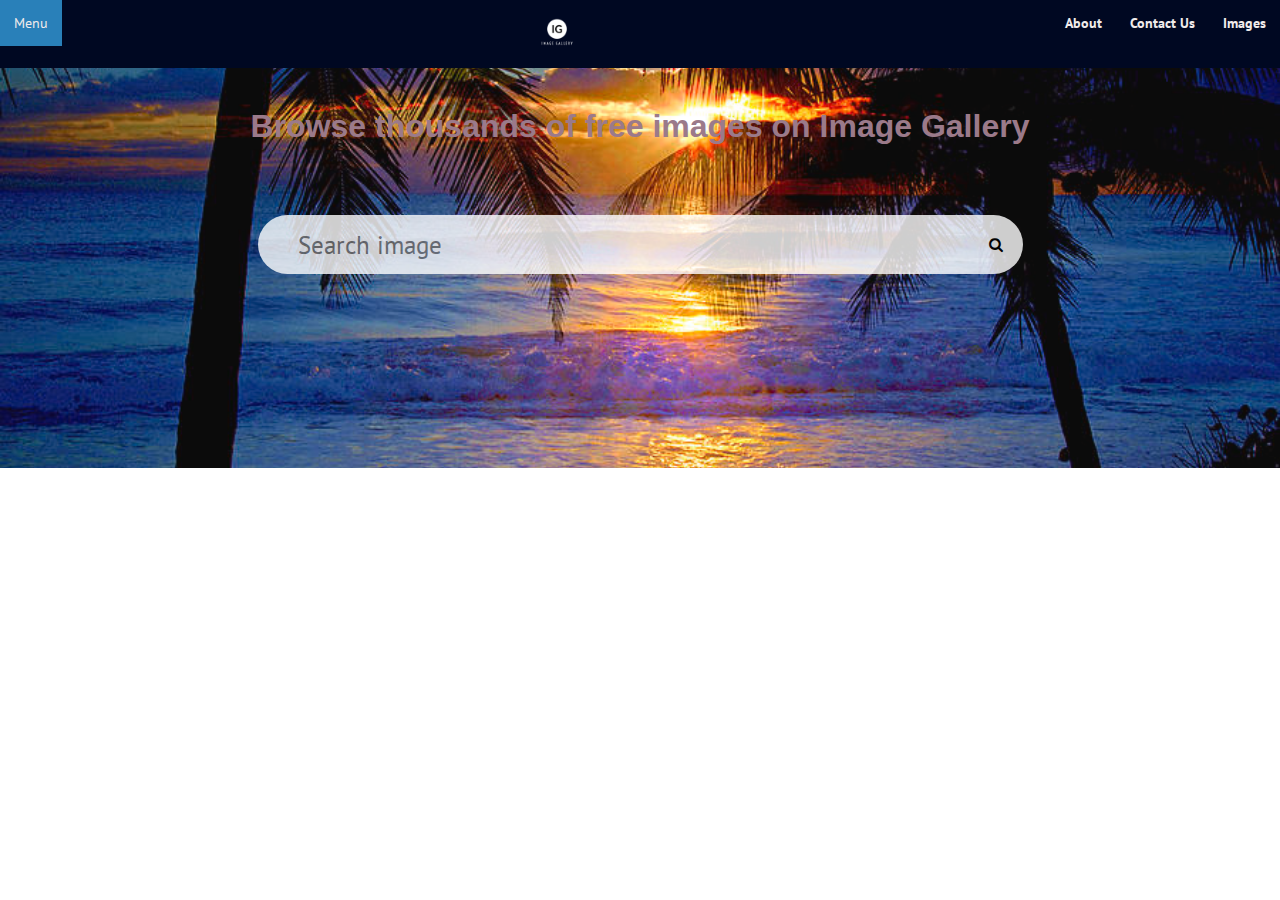
<file: index.html>
<!DOCTYPE html>
<html lang="en">

<head>
    <meta charset="UTF-8">
    <meta http-equiv="X-UA-Compatible" content="IE=edge">
    <meta name="viewport" content="width=device-width, initial-scale=1.0">
    <link href="https://fonts.googleapis.com/css2?family=PT+Sans&display=swap" rel="stylesheet">

    <link rel="stylesheet" href="https://cdnjs.cloudflare.com/ajax/libs/font-awesome/4.7.0/css/font-awesome.min.css">
    <link rel="stylesheet" type="text/css" href="/css/style.css">
    <title>Free Images gallery</title>
</head>

<body>
    <nav class="navigation" id="nav_bar">
        <div class="dropdown">
            <button onclick="myFucntion()" class="drop_btn">Menu</button>
            <div id="items" class="dropdown-content">
                <a href="#">Company</a>
                <a href="#">Blog</a>
                <a href="#">Services</a>
                <a href="#">Product</a>
            </div>
        </div>
        <!-- tagline -->
        <span class="tag_line">
            <img src="/img/logo/image gallery-logos_white.png" alt="" srcset="">
        </span>

        <ul class='_menu'>
            <li><a href="about.html">About</a></li>
            <li><a href="#">Contact Us</a></li>
            <li><a href="/image.html" target="iframe_a">Images</a></li>
        </ul>
    </nav>
    <!-- header section -->
    <div class="header">
        <h1>Browse thousands of free images on Image Gallery</h1>
        <!-- search bar -->
        <form class="search_bar" action="/index.html">
            <input type="text" placeholder="Search image" name="search">
            <button class="search_btn" type="submit">
                <i class="fa fa-search"></i></button>
        </form>
    </div>
    <script src="js/script.js"></script>

  <section class="section">
   <iframe id="frame" srcframeborder="0" name="iframe_a">
   </iframe>
   </section>
</body>

</html>
</file>
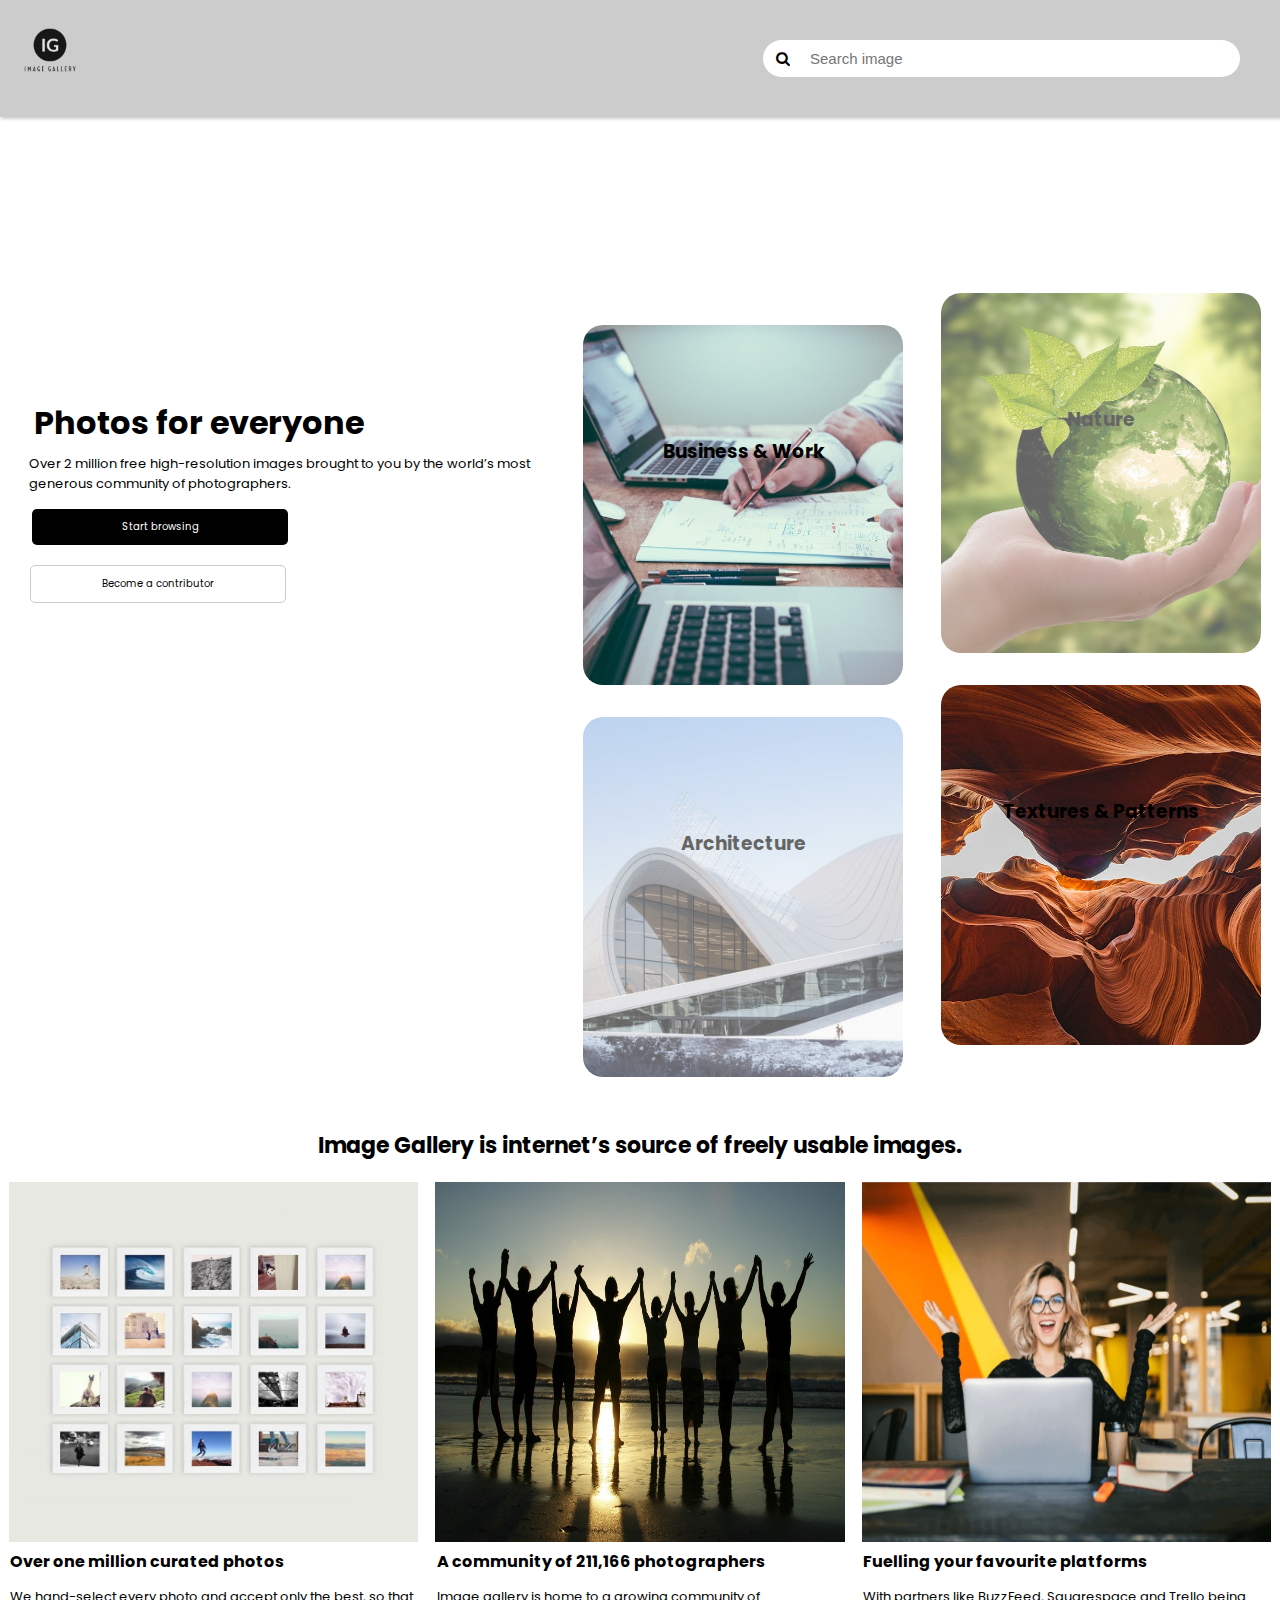
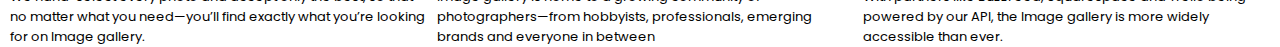
<file: about.html>
<!DOCTYPE html>
<html lang="en">

<head>
    <meta charset="UTF-8">
    <meta http-equiv="X-UA-Compatible" content="IE=edge">
    <meta name="viewport" content="width=device-width, initial-scale=1.0">
    <link href="https://fonts.googleapis.com/css2?family=PT+Sans&display=swap" rel="stylesheet">
    <link rel="stylesheet" href="https://cdnjs.cloudflare.com/ajax/libs/font-awesome/4.7.0/css/font-awesome.min.css">
    <link rel="stylesheet" href="/css/about_style.css">
    <link href="https://fonts.googleapis.com/css2?family=Poppins:wght@100&display=swap" rel="stylesheet">
    <link rel="preconnect" href="https://fonts.googleapis.com">
    <link rel="preconnect" href="https://fonts.gstatic.com" crossorigin>


    <link href="https://fonts.googleapis.com/css2?family=Poppins:wght@400&display=swap" rel="stylesheet">
    <title>About:Free Images gallery</title>
</head>

<body>
    <nav id="nav">
        <div id="logo" class="nav_bar">
            <a href="/index.html">
                <img src="/img/logo/image gallery-logos_transparent.png" alt="log">
            </a>
        </div>
        <div class="nav_bar">
            <form action="/index.html">
                <button class="search_btn" type="submit">
                    <i class="fa fa-search"></i></button>
                <input type="text" placeholder="Search image" name="search">
            </form>
        </div>
    </nav>
    <div class="section">
        <div id = "about" class="details">
            <div>
                
                <h1>Photos for everyone</h1>
             <p>
                    Over 2 million free high-resolution images brought to you by the world’s most generous community of
                    photographers.
                </p>
                <button class="btn1">Start browsing</button>
                <button class="btn2">Become a contributor</button>
            </div> 
        </div>

        <div class="details" id="img_details">
            <div id="business" class="items">
                <h3>Business & Work</h3>
            </div>
            <div id="nature" class="items">
                <h3>Nature</h3>
            </div>
            <div id="architecture" class="items">
                <h3>Architecture</h3>
            </div>
            <div id="textures" class="items">
                <h3>Textures & Patterns</h3>
            </div>
        </div>
    </div>


    <div class="content"> 
      <h1> 
        Image Gallery is internet’s source of freely usable images.
      </h1>
      <div id="image_box">
       <div>
           <img src="/img/about/img_5.jpg" alt="">
           <h4>Over one million curated photos</h4>
            <p>We hand-select every photo and accept only the best, so that no matter what you need—you’ll find exactly what you’re looking for on Image gallery.</p>
       </div>

       <div>
           <img src="/img/about/img_6.jpg" alt="">
           <h4>A community of 211,166 photographers</h4>
           <p>Image gallery is home to a growing community of photographers—from hobbyists, professionals, emerging brands and everyone in between</p>
       </div>

       <div>
           <img src="/img/about/img_7.jpg" alt="">
           <h4>Fuelling your favourite platforms</h4>
           <p>With partners like BuzzFeed, Squarespace and Trello being powered by our API, the Image gallery is more widely accessible than ever.</p>
       </div>
      </div>
    </div> 



</body>

</html>
</file>
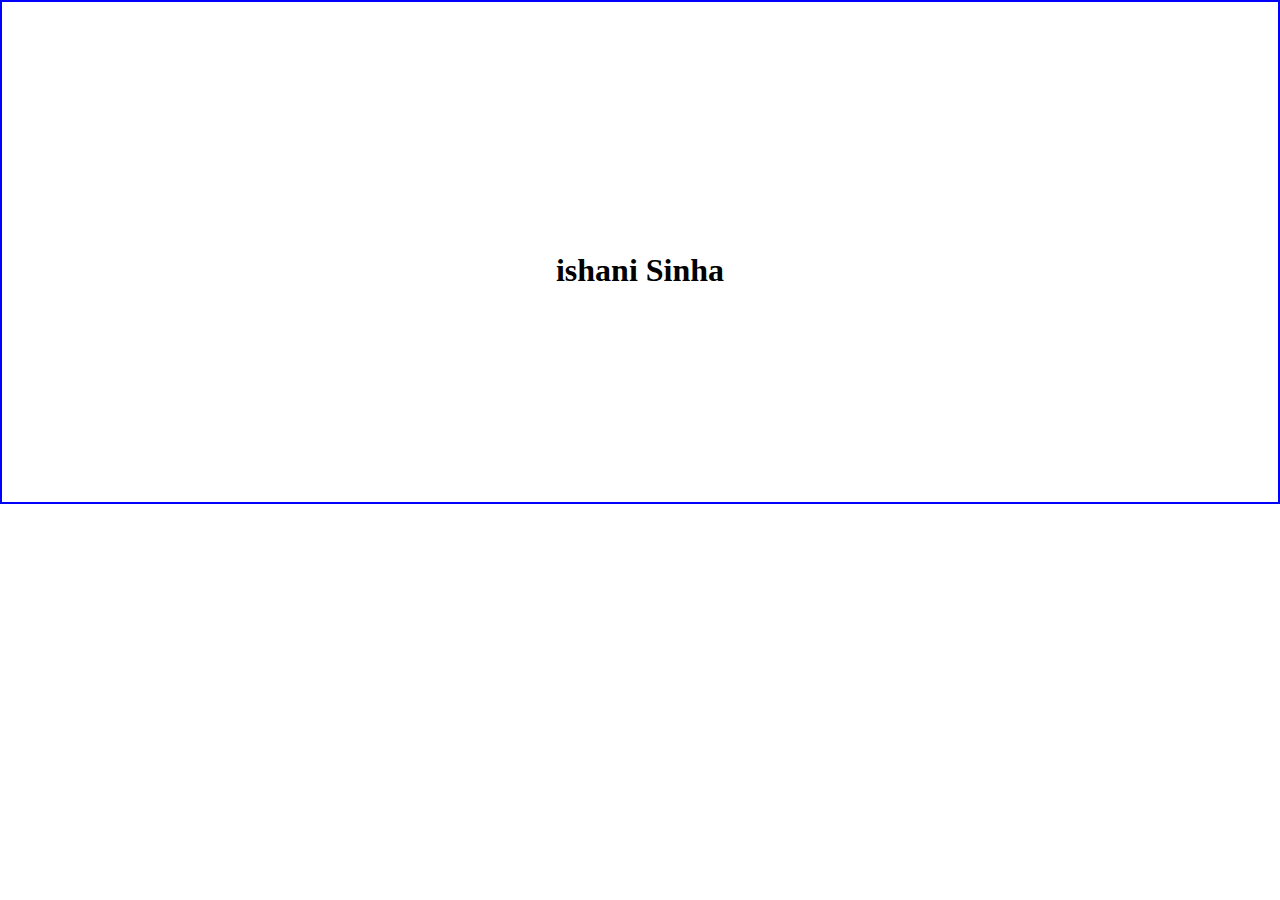
<file: contact.html>
<!DOCTYPE html>
<html lang="en">
<head>
    <meta charset="UTF-8">
    <meta http-equiv="X-UA-Compatible" content="IE=edge">
    <meta name="viewport" content="width=device-width, initial-scale=1.0">
    <link rel="stylesheet" href="./css/c-style.css">
    <title>Document</title>
</head>
<body>
    <div class="container">
       <h1>ishani Sinha</h1>
    </div>

</body>
</html>
</file>
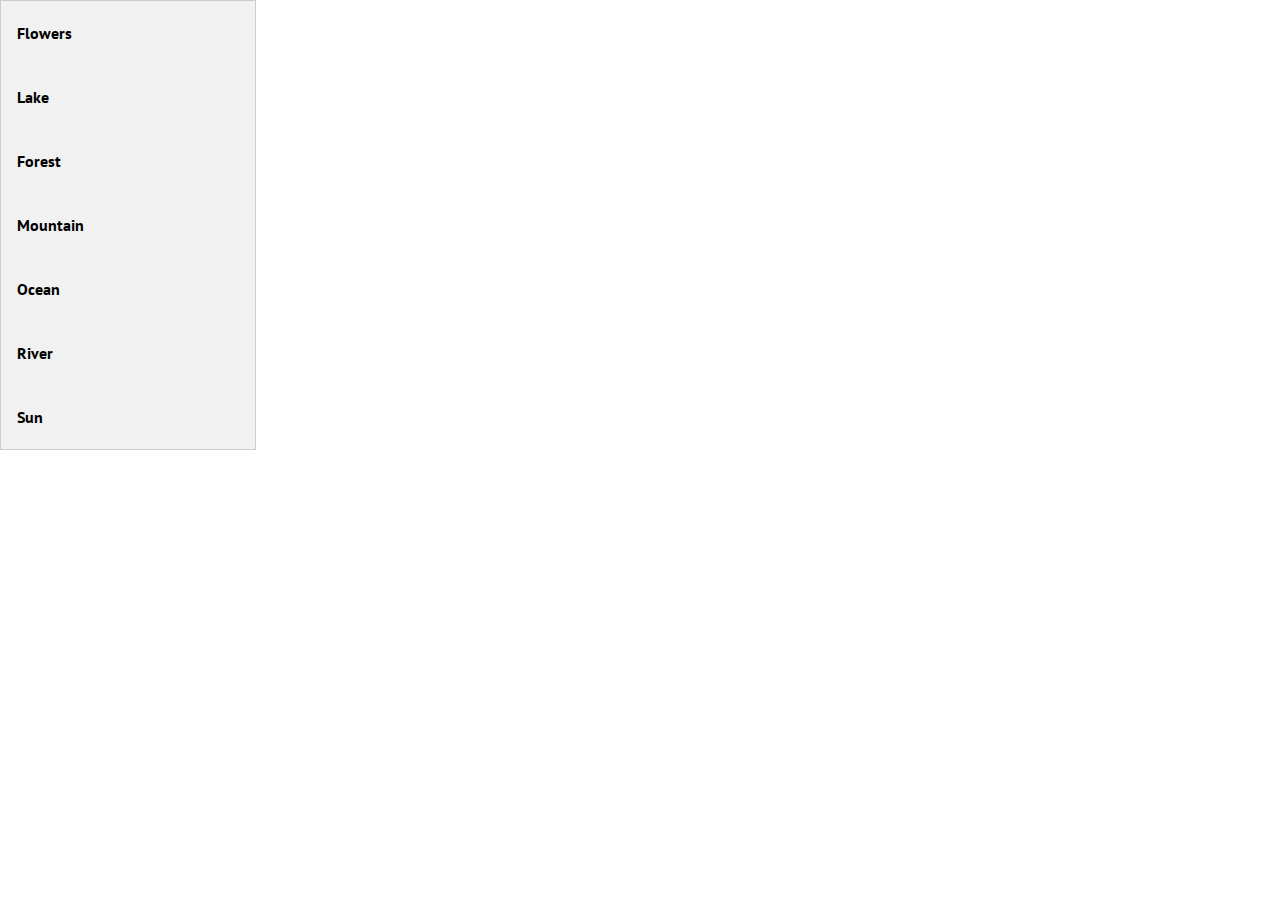
<file: image.html>
<!DOCTYPE html>
<html lang="en">

<head>
  <meta charset="UTF-8">
  <meta http-equiv="X-UA-Compatible" content="IE=edge">
  <meta name="viewport" content="width=device-width, initial-scale=1.0">
  <title>Image</title>
  <link href="https://fonts.googleapis.com/css2?family=PT+Sans&display=swap" rel="stylesheet">

  <link rel="stylesheet" href="https://cdnjs.cloudflare.com/ajax/libs/font-awesome/4.7.0/css/font-awesome.min.css">


  <link rel="stylesheet" type="text/css" href="/css/style.css">
  <link rel="stylesheet" href="/css/image_style.css">

</head>

<body>
  <div class="image_menu">
    <button class="tablinks" onclick="img_gallery(event, 'Flowers')">Flowers</button>
    <button class="tablinks" onclick="img_gallery(event, 'Lake')">Lake</button>
    <button class="tablinks" onclick="img_gallery(event, 'Forest')">Forest</button>
    <button class="tablinks" onclick="img_gallery(event, 'Mountain')">Mountain</button>
    <button class="tablinks" onclick="img_gallery(event, 'Ocean')">Ocean</button>
    <button class="tablinks" onclick="img_gallery(event, 'River')">River</button>
    <button class="tablinks" onclick="img_gallery(event, 'Sun')">Sun</button>
  </div>


  <div id="Flowers" class="tabcontent">
    <div class="img_container">
      <img src="/img/flowers/pink_rose4.jpg" alt="Pink Rose">
      <a class="download" href="/img/flowers/pink_rose4.jpg" download>
        <i class="fa fa-download"></i>
      </a>
    </div>

    <div class="img_container">
      <img src="/img/flowers/blue_rose3.jpeg" alt="Rose Blue">
      <a class="download" href="/img/flowers/blue_rose3.jpeg" download>
        <i class="fa fa-download"></i>
      </a>
    </div>

    <div class="img_container">
      <img src="/img/flowers/pink_rose6.jpeg" alt="Pink Rose">
      <a class="download" href="/img/flowers/pink_rose6.jpeg" download>
        <i class="fa fa-download"></i>
      </a>
    </div>

    <div class="img_container">
      <img src="/img/flowers/red_rose.jpg" alt="Red Rose">
      <a class="download" href="/img/flowers/red_rose.jpg" download>
        <i class="fa fa-download"></i>
      </a>
    </div>

    <div class="img_container">
      <img src="/img/flowers/red_rose7.jpg" alt="Red Rose">
      <a class="download" href="/img/flowers/red_rose7.jpg" download>
        <i class="fa fa-download"></i>
      </a>
    </div>

    <div class="img_container">
      <img src="/img/flowers/roseblue4.jpg" alt="Blue Rose">
      <a class="download" href="/img/flowers/pink_rose4.jpg" download>
        <i class="fa fa-download"></i>
      </a>
    </div>

    <div class="img_container">
      <img src="/img/flowers/rose1.jpg" alt="Rose">
      <a class="download" href="/img/flowers/rose1.jpg" download>
        <i class="fa fa-download"></i>
      </a>
    </div>

    <div class="img_container">
      <img src="/img/flowers/rose2.jpg" alt="Rose">
      <a class="download" href="/img/flowers/rose2.jpg" download>
        <i class="fa fa-download"></i>
      </a>
    </div>

    <!-- Images of lotus -->
    <div class="img_container">
      <img src="/img/flowers/lotus1.png" alt="lotus">
      <a class="download" href="/img/flowers/lotus1.png" download>
        <i class="fa fa-download"></i>
      </a>
    </div>

    <div class="img_container">
      <img src="/img/flowers/lotus2.jpg" alt="lotus">
      <a class="download" href="/img/flowers/lotus2.jpg" download>
        <i class="fa fa-download"></i>
      </a>
    </div>
    <div class="img_container">
      <img src="/img/flowers/lotus3.jpg" alt="lotus">
      <a class="download" href="/img/flowers/lotus3.jpg" download>
        <i class="fa fa-download"></i>
      </a>
    </div>
    <div class="img_container">
      <img src="/img/flowers/lotus4.jpg" alt="lotus">
      <a class="download" href="/img/flowers/lotus4.jpg" download>
        <i class="fa fa-download"></i>
      </a>
    </div>


    <div class="img_container">
      <img src="/img/flowers/lotus5.jpg" alt="lotus">
      <a class="download" href="/img/flowers/lotus5.jpg" download>
        <i class="fa fa-download"></i>
      </a>
    </div>


    <div class="img_container">
      <img src="/img/flowers/lotus6.jpg" alt="lotus">
      <a class="download" href="/img/flowers/lotus6.jpg" download>
        <i class="fa fa-download"></i>
      </a>
    </div>
    <div class="img_container">
      <img src="/img/flowers/img_flower1.jpg" alt="lotus">
      <a class="download" href="/img/flowers/img_flower1.jpg" download>
        <i class="fa fa-download"></i>
      </a>
    </div>
    <div class="img_container">
      <img src="/img/flowers/img_flower2.jpeg" alt="lotus">
      <a class="download" href="/img/flowers/img_flower2.jpeg" download>
        <i class="fa fa-download"></i>
      </a>
    </div>
    <div class="img_container">
      <img src="/img/flowers/img_flower3.jpg" alt="lotus">
      <a class="download" href="/img/flowers/img_flower3.jpg" download>
        <i class="fa fa-download"></i>
      </a>
    </div>

    <div class="img_container">
      <img src="/img/flowers/img_flower4.jpg" alt="lotus">
      <a class="download" href="/img/flowers/img_flower4.jpg" download>
        <i class="fa fa-download"></i>
      </a>
    </div>
    <div class="img_container">
      <img src="/img/flowers/img_flower5.jpg" alt="lotus">
      <a class="download" href="/img/flowers/img_flower5.jpg" download>
        <i class="fa fa-download"></i>
      </a>
    </div>
    <div class="img_container">
      <img src="/img/flowers/img_flower6.jpg" alt="lotus">
      <a class="download" href="/img/flowers/img_flower6.jpg" download>
        <i class="fa fa-download"></i>
      </a>
    </div>
    <div class="img_container">
      <img src="/img/flowers/img_flower7.jpg" alt="lotus">
      <a class="download" href="/img/flowers/img_flower7.jpg" download>
        <i class="fa fa-download"></i>
      </a>
    </div>


  </div>

  <!-- Lake -->
  <div id="Lake" class="tabcontent">

    <div class="img_container">
      <img src="/img/lakes/lake_img_12.jpg" alt="lake">
      <a class="download" href="/img/lakes/lake_img_12.jpg" download>
        <i class="fa fa-download"></i>
      </a>
    </div>
    <div class="img_container">
      <img src="/img/lakes/lake_img_13.jpg" alt="lake">
      <a class="download" href="/img/lakes/lake_img_13.jpg" download>
        <i class="fa fa-download"></i>
      </a>
    </div>
    <div class="img_container">
      <img src="/img/lakes/lake_img_14.jpg" alt="lake">
      <a class="download" href="/img/lakes/lake_img_14.jpg" download>
        <i class="fa fa-download"></i>
      </a>
    </div>
    <div class="img_container">
      <img src="/img/lakes/lake_img_15.jpg" alt="lake">
      <a class="download" href="/img/lakes/lake_img_15.jpg" download>
        <i class="fa fa-download"></i>
      </a>
    </div>
    <div class="img_container">
      <img src="/img/lakes/lake_img_16.jpg" alt="lake">
      <a class="download" href="/img/lakes/lake_img_16.jpg" download>
        <i class="fa fa-download"></i>
      </a>
    </div>
    <div class="img_container">
      <img src="/img/lakes/lake_img_17.jpg" alt="lake">
      <a class="download" href="/img/lakes/lake_img_17.jpg" download>
        <i class="fa fa-download"></i>
      </a>
    </div>
    <div class="img_container">
      <img src="/img/lakes/lake_img_18.jpg" alt="lake">
      <a class="download" href="/img/lakes/lake_img_18.jpg" download>
        <i class="fa fa-download"></i>
      </a>
    </div>
    <div class="img_container">
      <img src="/img/lakes/lake_img_19.jpg" alt="lake">
      <a class="download" href="/img/lakes/lake_img_19.jpg" download>
        <i class="fa fa-download"></i>
      </a>
    </div>
    <div class="img_container">
      <img src="/img/lakes/lake_img_20.jpg" alt="lake">
      <a class="download" href="/img/lakes/lake_img_20.jpg" download>
        <i class="fa fa-download"></i>
      </a>
    </div>
    <div class="img_container">
      <img src="/img/lakes/lake_img_21.jpg" alt="lake">
      <a class="download" href="/img/lakes/lake_img_21.jpg" download>
        <i class="fa fa-download"></i>
      </a>
    </div>
    <div class="img_container">
      <img src="/img/lakes/lake_img_22.jpg" alt="lake">
      <a class="download" href="/img/lakes/lake_img_22.jpg" download>
        <i class="fa fa-download"></i>
      </a>
    </div>
    <div class="img_container">
      <img src="/img/lakes/lake_img_23.jpg" alt="lake">
      <a class="download" href="/img/lakes/lake_img_23.jpg" download>
        <i class="fa fa-download"></i>
      </a>
    </div>
    <div class="img_container">
      <img src="/img/lakes/lake_img_1.jpg" alt="lake">
      <a class="download" href="/img/lakes/lake_img_1.jpg" download>
        <i class="fa fa-download"></i>
      </a>
    </div>

    <div class="img_container">
      <img src="/img/lakes/lake_img_2.jpg" alt="lake">
      <a class="download" href="/img/lakes/lake_img_2.jpg" download>
        <i class="fa fa-download"></i>
      </a>
    </div>

    <div class="img_container">
      <img src="/img/lakes/lake_img_3.jpg" alt="lake">
      <a class="download" href="/img/lakes/lake_img_3.jpg" download>
        <i class="fa fa-download"></i>
      </a>
    </div>

    <div class="img_container">
      <img src="/img/lakes/lake_img_4.jpg" alt="lake">
      <a class="download" href="/img/lakes/lake_img_4.jpg" download>
        <i class="fa fa-download"></i>
      </a>
    </div>

    <div class="img_container">
      <img src="/img/lakes/lake_img_5.jpg" alt="lake">
      <a class="download" href="/img/lakes/lake_img_5.jpg" download>
        <i class="fa fa-download"></i>
      </a>
    </div>

    <div class="img_container">
      <img src="/img/lakes/lake_img_6.jpg" alt="lake">
      <a class="download" href="/img/lakes/lake_img_6.jpg" download>
        <i class="fa fa-download"></i>
      </a>
    </div>

    <div class="img_container">
      <img src="/img/lakes/lake_img_7.jpg" alt="lake">
      <a class="download" href="/img/lakes/lake_img_7.jpg" download>
        <i class="fa fa-download"></i>
      </a>
    </div>

    <div class="img_container">
      <img src="/img/lakes/lake_img_8.jpg" alt="lake">
      <a class="download" href="/img/lakes/lake_img_8.jpg" download>
        <i class="fa fa-download"></i>
      </a>
    </div>

    <div class="img_container">
      <img src="/img/lakes/lake_img_9.jpg" alt="lake">
      <a class="download" href="/img/lakes/lake_img_9.jpg" download>
        <i class="fa fa-download"></i>
      </a>
    </div>

    <div class="img_container">
      <img src="/img/lakes/lake_img_10.jpg" alt="lake">
      <a class="download" href="/img/lakes/lake_img_10.jpg" download>
        <i class="fa fa-download"></i>
      </a>
    </div>

    <div class="img_container">
      <img src="/img/lakes/lake_img_11.jpg" alt="lake">
      <a class="download" href="/img/lakes/lake_img_11.jpg" download>
        <i class="fa fa-download"></i>
      </a>
    </div>


  </div>
  <!-- Forest Images -->

  <div id="Forest" class="tabcontent">

    <div class="img_container">
      <img src="/img/forest/img_1.jpg" alt="forest">
      <a class="download" href="/img/forest/img_1.jpg" download>
        <i class="fa fa-download"></i>
      </a>
    </div>
    <div class="img_container">
      <img src="/img/forest/img_2.jpg" alt="forest">
      <a class="download" href="/img/forest/img_2.jpg" download>
        <i class="fa fa-download"></i>
      </a>
    </div>
    <div class="img_container">
      <img src="/img/forest/img_3.jpg" alt="forest">
      <a class="download" href="/img/forest/img_3.jpg" download>
        <i class="fa fa-download"></i>
      </a>
    </div>
    <div class="img_container">
      <img src="/img/forest/img_4.jpg" alt="forest">
      <a class="download" href="/img/forest/img_4.jpg" download>
        <i class="fa fa-download"></i>
      </a>
    </div>
    <div class="img_container">
      <img src="/img/forest/img_5.jpg" alt="forest">
      <a class="download" href="/img/forest/img_5.jpg" download>
        <i class="fa fa-download"></i>
      </a>
    </div>
    <div class="img_container">
      <img src="/img/forest/img_6.jpg" alt="forest">
      <a class="download" href="/img/forest/img_6.jpg" download>
        <i class="fa fa-download"></i>
      </a>
    </div>
    <div class="img_container">
      <img src="/img/forest/img_7.jpg" alt="forest">
      <a class="download" href="/img/forest/img_7.jpg" download>
        <i class="fa fa-download"></i>
      </a>
    </div>

    <div class="img_container">
      <img src="/img/forest/img_8.jpg" alt="forest">
      <a class="download" href="/img/forest/img_8.jpg" download>
        <i class="fa fa-download"></i>
      </a>
    </div>
    <div class="img_container">
      <img src="/img/forest/img_9.jpg" alt="forest">
      <a class="download" href="/img/forest/img_9.jpg" download>
        <i class="fa fa-download"></i>
      </a>
    </div>
    <div class="img_container">
      <img src="/img/forest/img_10.jpg" alt="forest">
      <a class="download" href="/img/forest/img_10.jpg" download>
        <i class="fa fa-download"></i>
      </a>
    </div>
    <div class="img_container">
      <img src="/img/forest/img_11.jpg" alt="forest">
      <a class="download" href="/img/forest/img_11.jpg" download>
        <i class="fa fa-download"></i>
      </a>
    </div>
    <div class="img_container">
      <img src="/img/forest/img_12.jpg" alt="forest">
      <a class="download" href="/img/forest/img_12.jpg" download>
        <i class="fa fa-download"></i>
      </a>
    </div>
    <div class="img_container">
      <img src="/img/forest/img_13.jpg" alt="forest">
      <a class="download" href="/img/forest/img_13.jpg" download>
        <i class="fa fa-download"></i>
      </a>
    </div>
    <div class="img_container">
      <img src="/img/forest/img_14.jpg" alt="forest">
      <a class="download" href="/img/forest/img_14.jpg" download>
        <i class="fa fa-download"></i>
      </a>
    </div>
    <div class="img_container">
      <img src="/img/forest/img_15.jpg" alt="forest">
      <a class="download" href="/img/forest/img_15.jpg" download>
        <i class="fa fa-download"></i>
      </a>
    </div>

    <div class="img_container">
      <img src="/img/forest/img_16.jpg" alt="forest">
      <a class="download" href="/img/forest/img_16.jpg" download>
        <i class="fa fa-download"></i>
      </a>
    </div>
  </div>

  <!-- Mountain content -->

  <div id="Mountain" class="tabcontent">
    <div class="img_container">
      <img src="/img/mountain/img_1.jpg" alt="mountain">
      <a class="download" href="/img/mountain/img_1.jpg" download>
        <i class="fa fa-download"></i>
      </a>
    </div>
    <div class="img_container">
      <img src="/img/mountain/img_2.jpg" alt="mountain">
      <a class="download" href="/img/mountain/img_2.jpg" download>
        <i class="fa fa-download"></i>
      </a>
    </div>
    <div class="img_container">
      <img src="/img/mountain/img_3.jpg" alt="mountain">
      <a class="download" href="/img/mountain/img_3.jpg" download>
        <i class="fa fa-download"></i>
      </a>
    </div>
    <div class="img_container">
      <img src="/img/mountain/img_4.jpg" alt="mountain">
      <a class="download" href="/img/mountain/img_4.jpg" download>
        <i class="fa fa-download"></i>
      </a>
    </div>
    <div class="img_container">
      <img src="/img/mountain/img_5.jpg" alt="mountain">
      <a class="download" href="/img/mountain/img_5.jpg" download>
        <i class="fa fa-download"></i>
      </a>
    </div>
    <div class="img_container">
      <img src="/img/mountain/img_6.jpg" alt="mountain">
      <a class="download" href="/img/mountain/img_6.jpg" download>
        <i class="fa fa-download"></i>
      </a>
    </div>
    <div class="img_container">
      <img src="/img/mountain/img_7.jpg" alt="mountain">
      <a class="download" href="/img/mountain/img_7.jpg" download>
        <i class="fa fa-download"></i>
      </a>
    </div>
    <div class="img_container">
      <img src="/img/mountain/img_8.jpg" alt="mountain">
      <a class="download" href="/img/mountain/img_8.jpg" download>
        <i class="fa fa-download"></i>
      </a>
    </div>
    <div class="img_container">
      <img src="/img/mountain/img_9.jpg" alt="mountain">
      <a class="download" href="/img/mountain/img_9.jpg" download>
        <i class="fa fa-download"></i>
      </a>
    </div>
    <div class="img_container">
      <img src="/img/mountain/img_10.jpg" alt="mountain">
      <a class="download" href="/img/mountain/img_10.jpg" download>
        <i class="fa fa-download"></i>
      </a>
    </div>
    <div class="img_container">
      <img src="/img/mountain/img_11.jpg" alt="mountain">
      <a class="download" href="/img/mountain/img_11.jpg" download>
        <i class="fa fa-download"></i>
      </a>
    </div>
    <div class="img_container">
      <img src="/img/mountain/img_12.jpg" alt="mountain">
      <a class="download" href="/img/mountain/img_12.jpg" download>
        <i class="fa fa-download"></i>
      </a>
    </div>
    <div class="img_container">
      <img src="/img/mountain/img_13.jpg" alt="mountain">
      <a class="download" href="/img/mountain/img_13.jpg" download>
        <i class="fa fa-download"></i>
      </a>
    </div>
    <div class="img_container">
      <img src="/img/mountain/img_14.jpg" alt="mountain">
      <a class="download" href="/img/mountain/img_14.jpg" download>
        <i class="fa fa-download"></i>
      </a>
    </div>
    <div class="img_container">
      <img src="/img/mountain/img_15.jpg" alt="mountain">
      <a class="download" href="/img/mountain/img_15.jpg" download>
        <i class="fa fa-download"></i>
      </a>
    </div>
    <div class="img_container">
      <img src="/img/mountain/img_16.jpg" alt="mountain">
      <a class="download" href="/img/mountain/img_16.jpg" download>
        <i class="fa fa-download"></i>
      </a>
    </div>
    <div class="img_container">
      <img src="/img/mountain/img_17.jpg" alt="mountain">
      <a class="download" href="/img/mountain/img_17.jpg" download>
        <i class="fa fa-download"></i>
      </a>
    </div>
    <div class="img_container">
      <img src="/img/mountain/img_18.jpg" alt="mountain">
      <a class="download" href="/img/mountain/img_18.jpg" download>
        <i class="fa fa-download"></i>
      </a>
    </div>
    <div class="img_container">
      <img src="/img/mountain/img_19.jpg" alt="mountain">
      <a class="download" href="/img/mountain/img_19.jpg" download>
        <i class="fa fa-download"></i>
      </a>
    </div>
    <div class="img_container">
      <img src="/img/mountain/img_20.jpg" alt="mountain">
      <a class="download" href="/img/mountain/img_20.jpg" download>
        <i class="fa fa-download"></i>
      </a>
    </div>
    <div class="img_container">
      <img src="/img/mountain/img_21.jpg" alt="mountain">
      <a class="download" href="/img/mountain/img_21.jpg" download>
        <i class="fa fa-download"></i>
      </a>
    </div>
  </div>

<!-- Ocean Images -->
  <div id="Ocean" class="tabcontent">

    <div class="img_container">
      <img src="/img/ocean/img_1.jpg" alt="ocean">
      <a class="download" href="/img/ocean/img_1.jpg" download>
        <i class="fa fa-download"></i>
      </a>
    </div>
    <div class="img_container">
      <img src="/img/ocean/img_2.jpg" alt="ocean">
      <a class="download" href="/img/ocean/img_2.jpg" download>
        <i class="fa fa-download"></i>
      </a>
    </div>
    <div class="img_container">
      <img src="/img/ocean/img_3.jpg" alt="ocean">
      <a class="download" href="/img/ocean/img_3.jpg" download>
        <i class="fa fa-download"></i>
      </a>
    </div>
    <div class="img_container">
      <img src="/img/ocean/img_4.jpg" alt="ocean">
      <a class="download" href="/img/ocean/img_4.jpg" download>
        <i class="fa fa-download"></i>
      </a>
    </div>
    <div class="img_container">
      <img src="/img/ocean/img_5.jpg" alt="ocean">
      <a class="download" href="/img/ocean/img_5.jpg" download>
        <i class="fa fa-download"></i>
      </a>
    </div>
    <div class="img_container">
      <img src="/img/ocean/img_6.jpg" alt="ocean">
      <a class="download" href="/img/ocean/img_6.jpg" download>
        <i class="fa fa-download"></i>
      </a>
    </div>
    <div class="img_container">
      <img src="/img/ocean/img_7.jpg" alt="ocean">
      <a class="download" href="/img/ocean/img_7.jpg" download>
        <i class="fa fa-download"></i>
      </a>
    </div>
    <div class="img_container">
      <img src="/img/ocean/img_8.jpg" alt="ocean">
      <a class="download" href="/img/ocean/img_8.jpg" download>
        <i class="fa fa-download"></i>
      </a>
    </div>
    <div class="img_container">
      <img src="/img/ocean/img_9.jpeg" alt="ocean">
      <a class="download" href="/img/ocean/img_9.jpeg" download>
        <i class="fa fa-download"></i>
      </a>
    </div>
    <div class="img_container">
      <img src="/img/ocean/img_10.jpg" alt="ocean">
      <a class="download" href="/img/ocean/img_10.jpg" download>
        <i class="fa fa-download"></i>
      </a>
    </div>
    <div class="img_container">
      <img src="/img/ocean/img_11.jpg" alt="ocean">
      <a class="download" href="/img/ocean/img_11.jpg" download>
        <i class="fa fa-download"></i>
      </a>
    </div>
    <div class="img_container">
      <img src="/img/ocean/img_12.jpg" alt="ocean">
      <a class="download" href="/img/ocean/img_12.jpg" download>
        <i class="fa fa-download"></i>
      </a>
    </div>
    <div class="img_container">
      <img src="/img/ocean/img_13.jpg" alt="ocean">
      <a class="download" href="/img/ocean/img_13.jpg" download>
        <i class="fa fa-download"></i>
      </a>
    </div>
    <div class="img_container">
      <img src="/img/ocean/img_14.jpg" alt="ocean">
      <a class="download" href="/img/ocean/img_14.jpg" download>
        <i class="fa fa-download"></i>
      </a>
    </div>
    <div class="img_container">
      <img src="/img/ocean/img_15.jpg" alt="ocean">
      <a class="download" href="/img/ocean/img_15.jpg" download>
        <i class="fa fa-download"></i>
      </a>
    </div>
    <div class="img_container">
      <img src="/img/ocean/img_16.jpg" alt="ocean">
      <a class="download" href="/img/ocean/img_16.jpg" download>
        <i class="fa fa-download"></i>
      </a>
    </div>
    <div class="img_container">
      <img src="/img/ocean/img_17.jpg" alt="ocean">
      <a class="download" href="/img/ocean/img_17.jpg" download>
        <i class="fa fa-download"></i>
      </a>
    </div>
    <div class="img_container">
      <img src="/img/ocean/img_18.jpeg" alt="ocean">
      <a class="download" href="/img/ocean/img_18.jpeg" download>
        <i class="fa fa-download"></i>
      </a>
    </div>
    <div class="img_container">
      <img src="/img/ocean/img_19.jpg" alt="ocean">
      <a class="download" href="/img/ocean/img_19.jpg" download>
        <i class="fa fa-download"></i>
      </a>
    </div>
    <div class="img_container">
      <img src="/img/ocean/img_20.jpg" alt="ocean">
      <a class="download" href="/img/ocean/img_20.jpg" download>
        <i class="fa fa-download"></i>
      </a>
    </div>
    <div class="img_container">
      <img src="/img/ocean/img_21.jpg" alt="ocean">
      <a class="download" href="/img/ocean/img_21.jpg" download>
        <i class="fa fa-download"></i>
      </a>
    </div>
    <div class="img_container">
      <img src="/img/ocean/img_22.jpg" alt="ocean">
      <a class="download" href="/img/ocean/img_22.jpg" download>
        <i class="fa fa-download"></i>
      </a>
    </div>

    <div class="img_container">
      <img src="/img/ocean/img_23.jpg" alt="ocean">
      <a class="download" href="/img/ocean/img_23.jpg" download>
        <i class="fa fa-download"></i>
      </a>
    </div>
    
    <div class="img_container">
      <img src="/img/ocean/img_24.jpg" alt="ocean">
      <a class="download" href="/img/ocean/img_24.jpg" download>
        <i class="fa fa-download"></i>
      </a>
    </div>
    
    <div class="img_container">
      <img src="/img/ocean/img_25.jpg" alt="ocean">
      <a class="download" href="/img/ocean/img_25.jpg" download>
        <i class="fa fa-download"></i>
      </a>
    </div>
    
    <div class="img_container">
      <img src="/img/ocean/img_26.jpg" alt="ocean">
      <a class="download" href="/img/ocean/img_26.jpg" download>
        <i class="fa fa-download"></i>
      </a>
    </div>
    
    <div class="img_container">
      <img src="/img/ocean/img_27.jpg" alt="ocean">
      <a class="download" href="/img/ocean/img_27.jpg" download>
        <i class="fa fa-download"></i>
      </a>
    </div>
</div>
  <!-- River  -->
  <div id="River" class="tabcontent">
    <div class="img_container">
      <img src="/img/river/img_1.jpg" alt="river">
      <a class="download" href="/img/river/img_1.jpg" download>
        <i class="fa fa-download"></i>
      </a>
    </div>
    <div class="img_container">
      <img src="/img/river/img_2.jpg" alt="river">
      <a class="download" href="/img/river/img_2.jpg" download>
        <i class="fa fa-download"></i>
      </a>
    </div>
    <div class="img_container">
      <img src="/img/river/img_3.jpg" alt="river">
      <a class="download" href="/img/river/img_3.jpg" download>
        <i class="fa fa-download"></i>
      </a>
    </div>
    <div class="img_container">
      <img src="/img/river/img_4.jpg" alt="river">
      <a class="download" href="/img/river/img_4.jpg" download>
        <i class="fa fa-download"></i>
      </a>
    </div>
    <div class="img_container">
      <img src="/img/river/img_5.jpg" alt="river">
      <a class="download" href="/img/river/img_5.jpg" download>
        <i class="fa fa-download"></i>
      </a>
    </div>
    <div class="img_container">
      <img src="/img/river/img_6.jpg" alt="river">
      <a class="download" href="/img/river/img_6.jpg" download>
        <i class="fa fa-download"></i>
      </a>
    </div>
    <div class="img_container">
      <img src="/img/river/img_7.jpg" alt="river">
      <a class="download" href="/img/river/img_7.jpg" download>
        <i class="fa fa-download"></i>
      </a>
    </div>
    <div class="img_container">
      <img src="/img/river/img_8.jpg" alt="river">
      <a class="download" href="/img/river/img_8.jpg" download>
        <i class="fa fa-download"></i>
      </a>
    </div>
    <div class="img_container">
      <img src="/img/river/img_9.jpg" alt="river">
      <a class="download" href="/img/river/img_9.jpg" download>
        <i class="fa fa-download"></i>
      </a>
    </div>
    <div class="img_container">
      <img src="/img/river/img_10.jpg" alt="river">
      <a class="download" href="/img/river/img_10.jpg" download>
        <i class="fa fa-download"></i>
      </a>
    </div>

    <div class="img_container">
      <img src="/img/river/img_11.jpg" alt="river">
      <a class="download" href="/img/river/img_11.jpg" download>
        <i class="fa fa-download"></i>
      </a>
    </div>
    <div class="img_container">
      <img src="/img/river/img_12.jpg" alt="river">
      <a class="download" href="/img/river/img_12.jpg" download>
        <i class="fa fa-download"></i>
      </a>
    </div>
    <div class="img_container">
      <img src="/img/river/img_13.jpg" alt="river">
      <a class="download" href="/img/river/img_13.jpg" download>
        <i class="fa fa-download"></i>
      </a>
    </div>
  </div>
<!-- Sun -->
  <div id="Sun" class="tabcontent">

    <div class="img_container">
      <img src="/img/sun/img_1.jpg" alt="sun">
      <a class="download" href="/img/sun/img_1.jpg" download>
        <i class="fa fa-download"></i>
      </a>
    </div>

    <div class="img_container">
      <img src="/img/sun/img_2.jpg" alt="sun">
      <a class="download" href="/img/sun/img_2.jpg" download>
        <i class="fa fa-download"></i>
      </a>
    </div>

    <div class="img_container">
      <img src="/img/sun/img_3.jpg" alt="sun">
      <a class="download" href="/img/sun/img_3.jpg" download>
        <i class="fa fa-download"></i>
      </a>
    </div>
    <div class="img_container">
      <img src="/img/sun/img_4.jpg" alt="sun">
      <a class="download" href="/img/sun/img_4.jpg" download>
        <i class="fa fa-download"></i>
      </a>
    </div>
    <div class="img_container">
      <img src="/img/sun/img_5.jpg" alt="sun">
      <a class="download" href="/img/sun/img_5.jpg" download>
        <i class="fa fa-download"></i>
      </a>
    </div>
    <div class="img_container">
      <img src="/img/sun/img_6.jpg" alt="sun">
      <a class="download" href="/img/sun/img_6.jpg" download>
        <i class="fa fa-download"></i>
      </a>
    </div>
    <div class="img_container">
      <img src="/img/sun/img_7.jpg" alt="sun">
      <a class="download" href="/img/sun/img_7.jpg" download>
        <i class="fa fa-download"></i>
      </a>
    </div>
    <div class="img_container">
      <img src="/img/sun/img_8.jpeg" alt="sun">
      <a class="download" href="/img/sun/img_8.jpeg" download>
        <i class="fa fa-download"></i>
      </a>
    </div>
    <div class="img_container">
      <img src="/img/sun/img_9.jpg" alt="sun">
      <a class="download" href="/img/sun/img_9.jpg" download>
        <i class="fa fa-download"></i>
      </a>
    </div>
    <div class="img_container">
      <img src="/img/sun/img_10.jpg" alt="sun">
      <a class="download" href="/img/sun/img_10.jpg" download>
        <i class="fa fa-download"></i>
      </a>
    </div>
    <div class="img_container">
      <img src="/img/sun/img_11.jpg" alt="sun">
      <a class="download" href="/img/sun/img_11.jpg" download>
        <i class="fa fa-download"></i>
      </a>
    </div>
    <div class="img_container">
      <img src="/img/sun/img_12.jpg" alt="sun">
      <a class="download" href="/img/sun/img_12.jpg" download>
        <i class="fa fa-download"></i>
      </a>
    </div>
    <div class="img_container">
      <img src="/img/sun/img_13.jpg" alt="sun">
      <a class="download" href="/img/sun/img_13.jpg" download>
        <i class="fa fa-download"></i>
      </a>
    </div>
    <div class="img_container">
      <img src="/img/sun/img_14.jpg" alt="sun">
      <a class="download" href="/img/sun/img_14.jpg" download>
        <i class="fa fa-download"></i>
      </a>
    </div>
    <div class="img_container">
      <img src="/img/sun/img_15.jpg" alt="sun">
      <a class="download" href="/img/sun/img_15.jpg" download>
        <i class="fa fa-download"></i>
      </a>
    </div>
    <div class="img_container">
      <img src="/img/sun/img_16.jpg" alt="sun">
      <a class="download" href="/img/sun/img_16.jpg" download>
        <i class="fa fa-download"></i>
      </a>
    </div>
    <div class="img_container">
      <img src="/img/sun/img_17.jpg" alt="sun">
      <a class="download" href="/img/sun/img_17.jpg" download>
        <i class="fa fa-download"></i>
      </a>
    </div>
    <div class="img_container">
      <img src="/img/sun/img_18.jpg" alt="sun">
      <a class="download" href="/img/sun/img_18.jpg" download>
        <i class="fa fa-download"></i>
      </a>
    </div>
    <div class="img_container">
      <img src="/img/sun/img_19.jpg" alt="sun">
      <a class="download" href="/img/sun/img_19.jpg" download>
        <i class="fa fa-download"></i>
      </a>
    </div>
    <div class="img_container">
      <img src="/img/sun/img_20.jpg" alt="sun">
      <a class="download" href="/img/sun/img_20.jpg" download>
        <i class="fa fa-download"></i>
      </a>
    </div>
    <div class="img_container">
      <img src="/img/sun/img_21.jpg" alt="sun">
      <a class="download" href="/img/sun/img_21.jpg" download>
        <i class="fa fa-download"></i>
      </a>
    </div>
    <div class="img_container">
      <img src="/img/sun/img_22.jpg" alt="sun">
      <a class="download" href="/img/sun/img_22.jpg" download>
        <i class="fa fa-download"></i>
      </a>
    </div>
  </div>

  <script src="/js/script.js"></script>
</body>
</file>
<file: css/style.css>
* {
   margin: 0px;
   padding: 0px;
   font-family: 'PT Sans', sans-serif;
   box-sizing: border-box;
   
  }
  .navigation{
      /* border: 2px solid red; */
      display: flex;
      justify-content:space-between;
      background-color:rgb(0, 8, 34);
      box-shadow: 0px 8px 16px 0px rgba(2, 6, 59, 0.712);
  }
 
  /* DropDown Menu */

  /* Dropdown Button */
  .drop_btn{
      background-color:rgb(0, 8, 34);;
      color:rgb(240, 235, 235);
      padding: 14px;
      font-size: 14px;
      border: none;
      cursor: pointer;
  }

  .drop_btn:hover,.drop_btn:focus{
      background-color: #2980B9;
  }
  .dropdown-content{
      display: None;
      position: absolute;
      background-color: rgb(253, 253, 253);
      min-width:160px;
      box-shadow: 0px 8px 16px 0px rgba(104, 3, 3, 0.2);
      z-index:1;
  }
  .dropdown-content a{
      color: rgb(0, 0, 0);
      padding: 12px 16px;
      text-decoration: none;
      display: block;
  }
  .dropdown-content a:hover{
      background-color: rgb(2, 21, 58);
      color: beige;
  }
  .show{display: block;}

  /* tagline */
  
  .tag_line img{
      color: wheat;
      /* border : 2px solid wheat; */
      padding: px 20px;
      width:150pxpx;
      height: 60px;
      margin:2px 17px;
      }
  
  ._menu li{
      float:left;
      list-style: none;
      margin-top: 12px;
      /* border: 2px solid wheat; */

  }
  ._menu li a{
    background-color:rgb(0, 8, 34);;
    color:rgb(240, 235, 235);
    text-decoration: none;
    padding: 14px;
    font-size: 14px;
    font-weight:bold;
    border: none;
    cursor: pointer;

}
._menu li a:hover,a:focus{
    background-color: rgb(5, 38, 146);
    color: rgb(248, 248, 248);
}
._menu li a:active{
    background-color: rgb(1, 112, 88);
    color: beige;
}
/* header  */
.header{
    background:url('../img/sun/img_18.jpg') no-repeat center center/cover;
    height: 400px;
    
}
/* heading Tagline */
.header h1{
    text-align: center;
    color:rgb(155, 122, 138);
    font-family: 'Segoe UI', Tahoma, Geneva, Verdana, sans-serif;
    padding-top:40px;
    font-size:2em;
}
 /* Search Bar */
.search_bar 
{
   /* border: 2px solid green; */
   width: auto;
   display: flex;
   justify-content: center;
   margin-top:70px;
}
.search_bar input[type=text]
{
    padding-right:30vw;
    padding-left:40px;
    font-size: 25px;
    min-height:40px;
    border:none;
    border-top-left-radius: 30px;
    border-bottom-left-radius: 30px;
    background-color: white;
    opacity: 0.8;
}

.search_bar .search_btn{
    border: none;
    padding: 20px;
    font-size: 15px;
    background-color: white;
    border-top-right-radius: 30px;
    border-bottom-right-radius: 30px;
    opacity: 0.8;
}
.section{
     /* border: 2px solid green; */
     height: 400px;
    
    }

#frame{
    margin-top: 20px;
    width: 100%;
    height: 100%;
    border: none;
}

@media screen and (max-width: 600px) and (min-width:200px)
{
    
    .tag_line
    {
      font-size: 13px;
    }
    .navigation
    {
        height:auto;
    }
  ._menu  
    {
        margin-top: 2px;
        display: flex;
        flex-direction: column;
        justify-content: left;
        height:auto;
          /* border: 2px solid wheat; */
    }
    ._menu li{
        margin: 3px;
        padding: 2px;
    }
    ._menu li a
    {
        font-size: 10px;
        padding: 2px;
    }
    .header{
        height: 220px;
    }

   .header h1{
       font-size:14px;

    }
    .search_bar {
        width:auto;
        display: flex;
        justify-content: center;
        margin-top: 15px;
     }
    
    .search_bar input[type=text]
    {   font-size:14px;
        min-height:15px;
        border:none;
        width: 100px;
        padding: 15px 10px;
        transition: linear width 0.2s;
    }
    input[type=text]:hover{
        width:300px;
    }

  }
</file>
<file: css/about_style.css>
*
{
    margin: 0px;
    padding: 0px;
    box-sizing: border-box;    
}
#nav{
   display: flex;
   justify-content:space-between;
   box-shadow: 1px 2px 3px #ccc;
   background-color: rgba(249, 251, 252, 0.842);
   position: sticky;
   background-color: #ccc;
}
#logo a img{
    width:100px;
    height:100px;
} 
.nav_bar form {
    display: flex;
    margin:40px;
}
.nav_bar form input[type=text]
{
    width: 30em;
    padding: 10px 20px;
    border-top-right-radius:30px;
    border-bottom-right-radius: 30px;
    border: none;
    font-size: 15px;  
}
.nav_bar form button{
    background-color: white;
    padding-left: 13px;
    font-size: 15px;
    border: none;
    border-top-left-radius: 30px;
    border-bottom-left-radius: 30px;
}
.section{
    display: flex;
    justify-content: space-between;

}
#about div{
    padding: 280px 4px;
}
#about div h1{
  padding: 2px 30px;
  font-size: 2rem;
  font-family: 'Poppins', sans-serif;
  
}
#about div p{
  padding: 5px 25px;
  font-family: 'Poppins', sans-serif;
  
}
#about div .btn1{
   margin:10px 28px;
   background-color: black;
   color: white;
   font-family: 'Poppins', sans-serif;
   padding: 10px 15px;
   font-size:16px;
   border: none;
   border-radius:5px;
}
#about div .btn2{
    margin: 10px;
    background-color: inherit;
    border:1px solid #ccc;
    padding: 10px 15px;
    font-size: 16px;
    font-family: 'Poppins', sans-serif;
    border-radius: 5px;
}
#img_details
{
    width:85vw;
    display: flex; 
    flex-wrap: wrap;
}
.items{
 
    width:40vw;
    margin: auto;
    border-radius: 20px;    
}
#business{
    background-color: yellow;
    width: 25vw;
    height:40vh; 
    margin-top:11em;   
    background: url('../img/about/img_1.jpg') no-repeat center center/cover;
}
#nature{
    background-color: red;
    width:25vw;
    height:40vh;
    margin-top: 9em;
    background: url('../img/about/img_2.jpg') no-repeat center center/cover;
    opacity: 0.6;
}

#architecture{
    background-color: rgb(1, 1, 31);
    width:25vw;
    height:40vh;
    background: url('../img/about/img_3.jpg') no-repeat center center/cover;
    opacity: 0.6;
    
}

#textures{
    background-color: rgba(2, 49, 2, 0.952);
    width: 25vw;
    height:40vh;
    margin-top: 0%;
    margin-bottom:4em;
    background: url('../img/about/img_4.jpg') no-repeat center center/cover;
    
}
.items h3{
   text-align: center;
   margin-top: 6em;
   font-family: 'Poppins', sans-serif;
   
}
.content{
    text-align: center;
    font-family: 'Poppins', sans-serif; 
}
.content h1{  
    margin: 20px 357px;
    font-size: 25px;
}

#image_box{
 display: flex;
}
#image_box div{
    width:35vw;
}
#image_box div h4{
    text-align: left;
    margin-left: 10px;
}
#image_box div p{
    font-size:13px;
    margin-top:1em;
    text-align: left;
    margin-left: 10px;
}
#image_box div img{
    width:32vw;
    height:40vh;
} 

/* Responsive page */
@media screen and (max-width:1316px){
#about div
{
   width:44vw;
}
#about h1{
 font-size: 11px;

}
#about p{
 font-size: 13px;
}
#about div .btn1{
    font-size: 10px;
    width:20vw;
}
#about div .btn2{
    width: 20vw;
    font-size: 10px;
    margin-left:26px;
}
#img_details{
    width: 90vw;
}
.items{
    width: 20vw;
}
#business{
    margin-left: 20px;
    margin-top: 13em;
}
#nature{
   margin-top: 11em;
}
#architecture{
  margin-left:20px;
}
.content h1{
    font-size:22px;
    margin: 20px 167px;
}
    
} 
@media screen and (max-width:912px)and(min-width:768px){

#about h1{
 font-size:1rem;
}
#business{
    height:30vh;
}
#nature{
   height:30vh;
}
#architecture{
  height: 30vh;
}
#textures{
    height: 30vh;
}
.items h3{
    margin-top: 10em;
}
.content h1{
    font-size:26px;
    margin: 20px 167px;
}
#image_box{
    flex-direction: column;
    
}
#image_box div{
    width:90vw;
    margin: auto;
    margin-top:5em;
}
#image_box div img{
    width:89vw;
    height: 44vh;
}
#image_box div h4{
    font-size: 27px;
}
#image_box div p{
    font-size: 20px;
}
}
@media screen and (max-width:800px){
    .nav_bar form input[type=text]{
        width:23em;
    }
    .section{
        flex-direction: column;
    }
    #about div{
        width: auto;
        padding: 36px 4px;
    }
    #about div h1{
        padding: 2px 24px;
    }
    #about div .btn1{
        width:28vw;
        margin: 10px 22px;
    }
    #about div .btn2{
        width:28vw;
        margin-left: 0px;
    }
    #img_details{
        width:80vw;
        margin: auto;
        border: #ccc;
        transition: 0.4ms;
    }
    #business{
        margin-top: 7em;
        margin-left: 10px;
        width:37vw;
        height: 47vh;
    }
    #nature{
        margin-top:5em;
        width:34vw;
        height: 47vh;
    }
    #architecture{
        height: 47vh;
        width:37vw;
        margin-left:10px;
      
    }
    #textures{
        width:34vw;
        height:47vh;
    }
    .content h1{
        margin: 20px 27px;
    }
    #image_box div {
        margin: auto;
        width: 100%;
        margin-top:44px;
    }
}
@media screen and (max-width:600px){
    #nav{
        flex-direction: column; }
    #logo{
        display: flex;
        justify-content: center;
    }
    #logo a img{
        width:10em;
        height: 10em;
    }
    .nav_bar form{
        display: flex;
        justify-content: center;
    }
    .nav_bar form input[type=text]{
        width:30em;
}
    #about div .btn2{
        width:31vw;
    }
    #about p{
        font-size:12px;
        padding:5px 25px;
    }
    .items{
        height: 36vh;
    }
    #image_box{
        flex-direction: column;
    }
    #image_box div {
       margin: auto;
       width: 100%;
       margin-top:44px;
   }
   #image_box div img{
    width:91vw;
}
.content h1{
    margin: 20px 27px;
}
}
@media screen and (max-width:280px){
    #about div h1{
        font-size:1rem;
    }
    #about p{
        font-size:10px;
    }
    #about div{
        margin: 4px;
    }
    #about div .btn1{
        margin:0px 20px;
        width:46vw;
        font-size: 10px;
    }
    #about div .btn2{
        width:46vw;
        margin-left:20px;
    }
    #business{
       height:44vh;
       font-size:11px;
    }
    #nature{
       height:44vh;
       margin-top: 6em;
       font-size:11px;
    }
    #architecture{
        height: 44vh;
        margin-top:18px;
        font-size: 11px;
    }
    #textures{
        height:43vh;
        font-size: 11px;
   }
   .content h1{
       font-size: 14px;
       margin:16px 6px;
   }
   #image_box{
       flex-direction: column;
   }
   #image_box div {
       margin: auto;
       width: 100%;
       margin-top:44px;
   }
   #image_box div img{
       width:91vw;
   }
   #image_box div p{
       font-size: 12px;
   }
}
</file>
<file: css/c-style.css>
*{
    margin: 0px;
    padding: 0px;
}
.container{
    border: 2px solid blue;
    position: relative;
    height: 500px;
}
.container h1{
    position: absolute;
    top:50%;
    width: 100%;
    text-align: center;
}
</file>
<file: css/image_style.css>
*{  margin: 0px;
    padding: 0px;
    box-sizing: border-box;
 }
 .image_menu{
     float: left;
     border: 1px solid #ccc;
     background-color: #f1f1f1;
     width:20%;
     height:auto;
     
 }
 .image_menu button{
     display: block;
     background-color: inherit;
     color: black;
     padding: 22px 16px;
     width:100%;
     border: none;
     outline:none;
     text-align: left;
     font-size: 16px;
     font-weight:bold;
     cursor: pointer;
     transition: 0.3s;
 }
 .image_menu button:hover{
     background-color: #ddd;
 }
 .tabcontent{
     float:left;
     padding: 10px 5px;
     width:80%;
     border-left: none;
     height:auto;
     display:none;
    
}
/* Image container */
 .img_container{
     width:300px;
     height:250px;
     float: left;
     margin:20px;
     text-align: center;
 }
.img_container img {
    width: 90%;
    height: 85%;
    margin-top:15px;
    box-shadow: 2px 3px 0px rgba(243, 241, 241, 0.712);
    border-radius: 10px;
    transition: 0.3s;
}
.download {
    padding: 4px 50px;
    font-size:25px;
    color: rgb(156, 151, 151);
}


/* */
@media screen and (max-width:820px){
    .img_container{
        width:70vmax;
        height:79vh;
    }
}
@media screen and (max-width:768px){
    .image_menu{width:35%;}
    .image_menu button{font-size: 15px;}
    .tabcontent{width: 65%;}
    .img_container{
        
        width: 400px;
        height: 310px;
        margin: 12px;
    }
}
@media screen and (max-width:540px){
    .image_menu{width:25%;}
    .tabcontent{width:75%;}
    .img_container{width: 350px;}
}

@media screen and (max-width:450px)
{
   .image_menu {width:30%;}  
   .image_menu button{
       text-align: center;
       font-size: 14px;
     }
    .tabcontent{
     width:70%;
     padding: 5px 3px;
    }
    .img_container{
        width:200px;
        height: 210px;
        margin-left:20px;
       
    }
    .img_container img{
      width:200px;
      height: 150px;
    }
}

@media screen and (max-width:280px)
{
  .img_container{
      width: 150px;
      height: 150px;
      
  }
  .img_container img{
       width: 140px;
       height: 100px;
       transition: width 2s,height 2s,transform 2s;
    }
}
</file>
